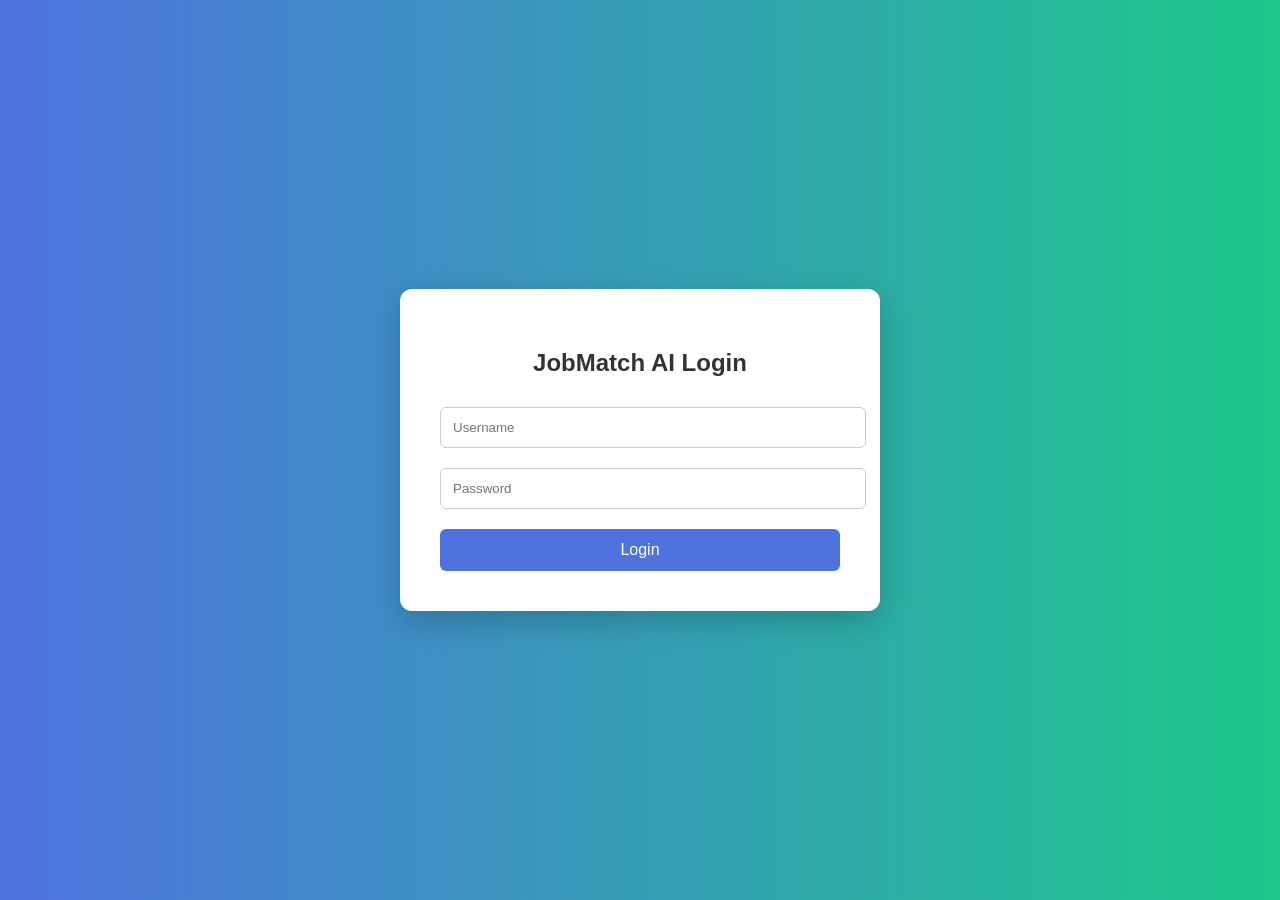
<file: templates/login.html>
<!DOCTYPE html>
<html>
<head>
    <title>Login - JobMatch AI</title>
    <style>
        body {
            margin: 0;
            padding: 0;
            height: 100vh;
            display: flex;
            justify-content: center;
            align-items: center;
            background: linear-gradient(to right, #4e73df, #1cc88a);
            font-family: Arial, sans-serif;
        }

        .login-box {
            width: 400px;
            padding: 40px;
            background: white;
            border-radius: 12px;
            box-shadow: 0px 10px 30px rgba(0,0,0,0.2);
            text-align: center;
        }

        h2 {
            margin-bottom: 30px;
            color: #333;
        }

        input {
            width: 100%;
            padding: 12px;
            margin-bottom: 20px;
            border-radius: 6px;
            border: 1px solid #ccc;
        }

        button {
            width: 100%;
            padding: 12px;
            border: none;
            border-radius: 6px;
            background-color: #4e73df;
            color: white;
            font-size: 16px;
            cursor: pointer;
        }

        button:hover {
            background-color: #2e59d9;
        }
    </style>
</head>

<body>

    <div class="login-box">
        <h2>JobMatch AI Login</h2>

        <form action="/skills" method="get">
            <input type="text" placeholder="Username" required>
            <input type="password" placeholder="Password" required>
            <button type="submit">Login</button>
        </form>
    </div>

</body>
</html>
</file>
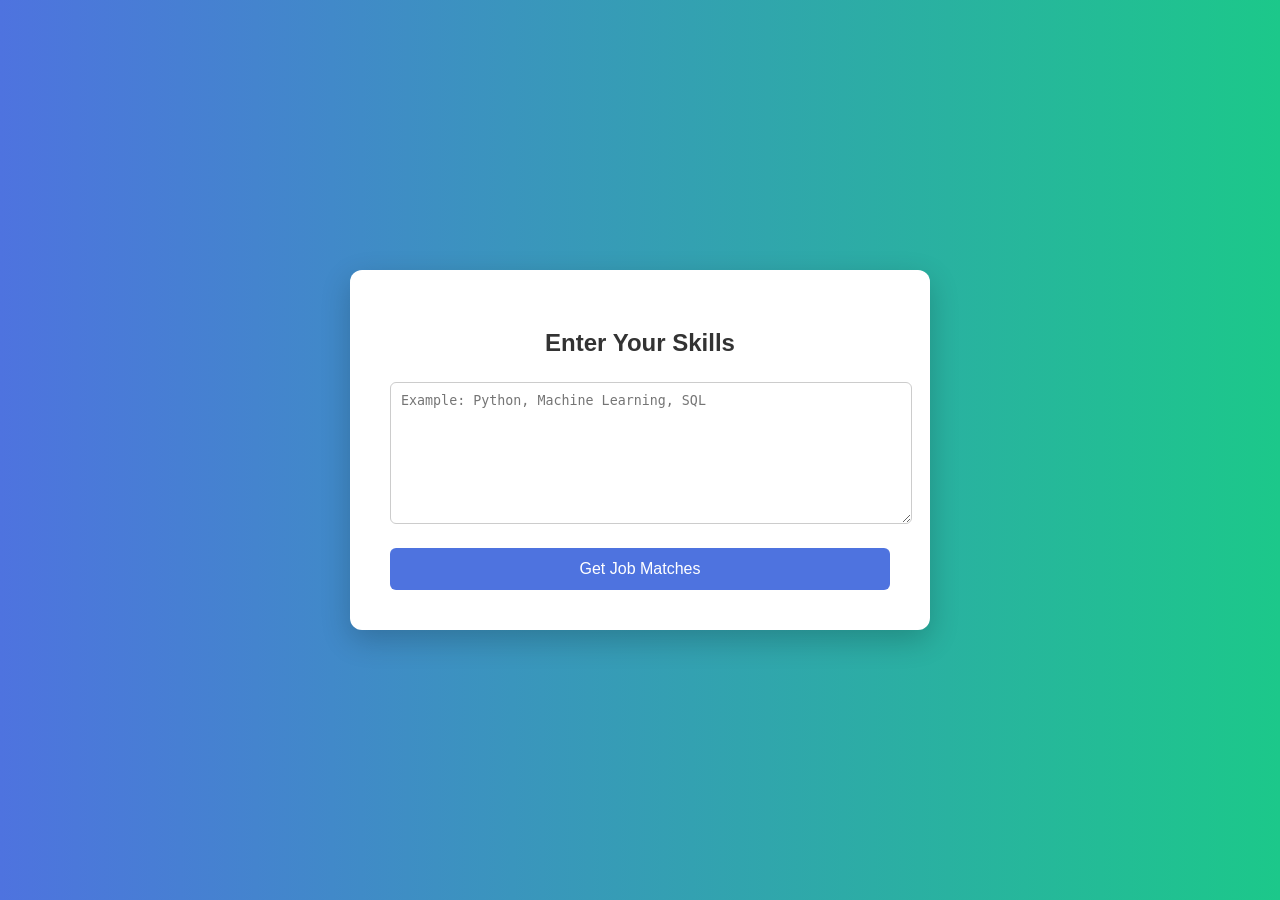
<file: templates/skills.html>
<!DOCTYPE html>
<html>
<head>
    <title>Enter Skills - JobMatch AI</title>
    <style>
        body {
            margin: 0;
            padding: 0;
            height: 100vh;
            display: flex;
            justify-content: center;
            align-items: center;
            background: linear-gradient(to right, #4e73df, #1cc88a);
            font-family: Arial, sans-serif;
        }

        .box {
            width: 500px;
            padding: 40px;
            background: white;
            border-radius: 12px;
            box-shadow: 0px 10px 30px rgba(0,0,0,0.2);
            text-align: center;
        }

        h2 {
            margin-bottom: 25px;
            color: #333;
        }

        textarea {
            width: 100%;
            height: 120px;
            padding: 10px;
            border-radius: 6px;
            border: 1px solid #ccc;
            margin-bottom: 20px;
        }

        button {
            width: 100%;
            padding: 12px;
            border: none;
            border-radius: 6px;
            background-color: #4e73df;
            color: white;
            font-size: 16px;
            cursor: pointer;
        }

        button:hover {
            background-color: #2e59d9;
        }
    </style>
</head>

<body>

    <div class="box">
        <h2>Enter Your Skills</h2>

        <form action="/result" method="post">
            <textarea name="skills" placeholder="Example: Python, Machine Learning, SQL" required></textarea>
            <button type="submit">Get Job Matches</button>
        </form>
    </div>

</body>
</html>
</file>
